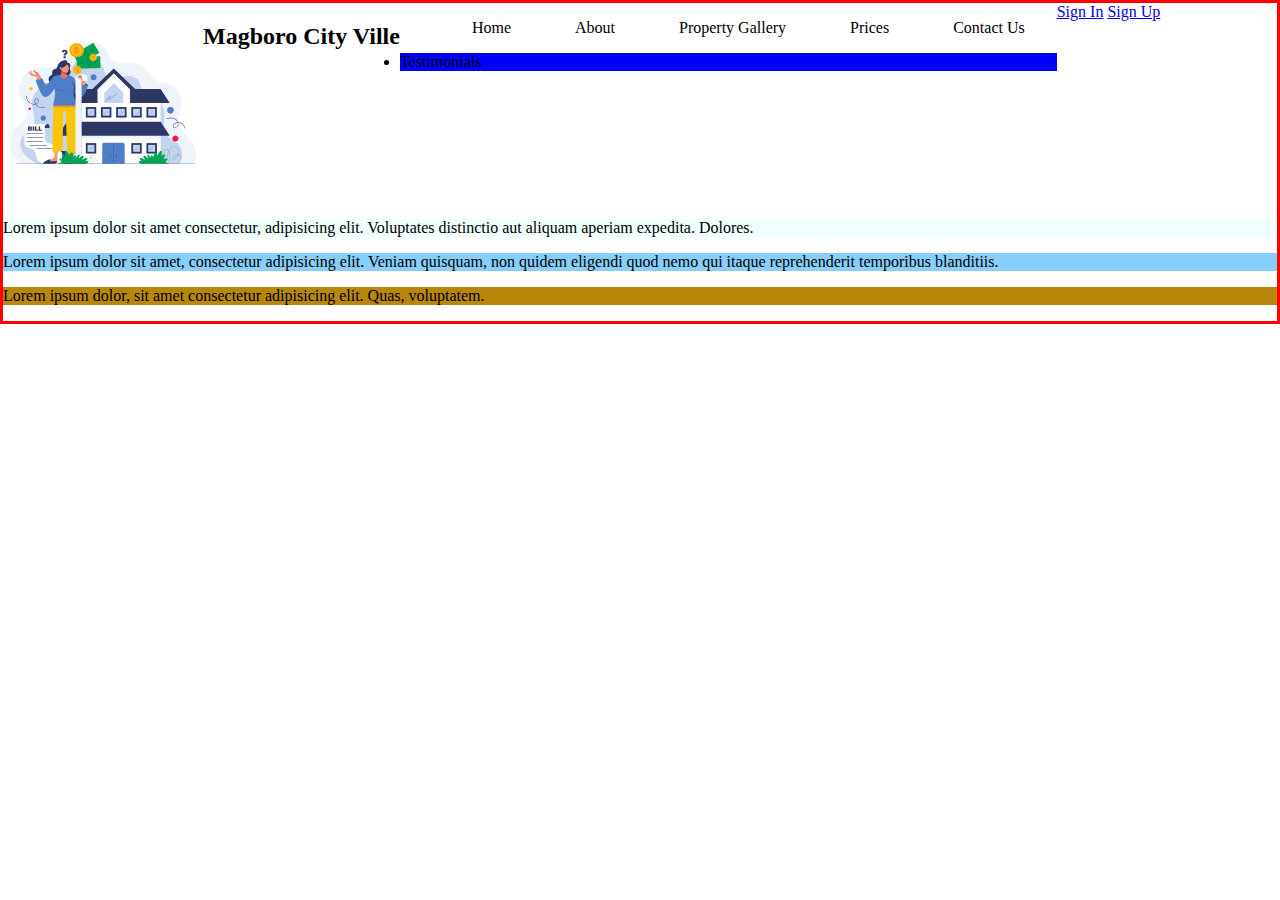
<file: class_2/index.html>
<!DOCTYPE html>
<html lang="en">
<head>
    <meta charset="UTF-8">
    <meta name="viewport" content="width=device-width, initial-scale=1.0">
    <title>Frontend | Class 2</title>
    <link rel="stylesheet" href="index.css">
    
    <!--
    <style>
        /* The asterisk * is a universal selector*/
        *{
            margin: 0;
            padding: 0;
            box-sizing: border-box;
        }

        /*
        In CSS, the syntax for proper CSS is made up of two major parts:
        Part 1, called the "Selector"
        Part 2, called the "Body" or "Properties"
        selector-name{
        body or properties
        }
        */

        body{
            background-color: brown;
        }
        h2{
            color: aliceblue;
        }
        li{
            color: aquamarine;
        }
        img{
            width: 100px;
            height: 100px;
        }

        .logReg{
            background-color: blue;
            padding: 2rem;
        }
        a {
            color: antiquewhite;
        }

    </style>
    -->


</head>
<body>
    
    <!--Internal CSS-->
    <!--Internal CSS are style that are contained in style elements and written in head section of HTML file-->

    <header class="main_header">
        <img src="/class_2/assets/logos/9778740.svg" alt=""> 
        <h2>Magboro City Ville</h2>
        <nav>
            <ul>
                <li>Home</li>
                <li>About</li>
                <li>Property Gallery</li>
                <li>Prices</li>
                <li>Contact Us</li>
            </ul>
        
        <li>Testimonials</li>
        </nav>

        <div class="logReg">
            <a href="H">Sign In</a>
            <a href="H">Sign Up</a>
        </div>
        
    </header>

    <main>
        <p id="first">Lorem ipsum dolor sit amet consectetur, adipisicing elit. Voluptates distinctio aut aliquam aperiam expedita. Dolores.</p>

        <p id="second">Lorem ipsum dolor sit amet, consectetur adipisicing elit. Veniam quisquam, non quidem eligendi quod nemo qui itaque reprehenderit temporibus blanditiis.</p>

        <p id="third">Lorem ipsum dolor, sit amet consectetur adipisicing elit. Quas, voluptatem.</p>
    </main>

</body>
</html>
</file>
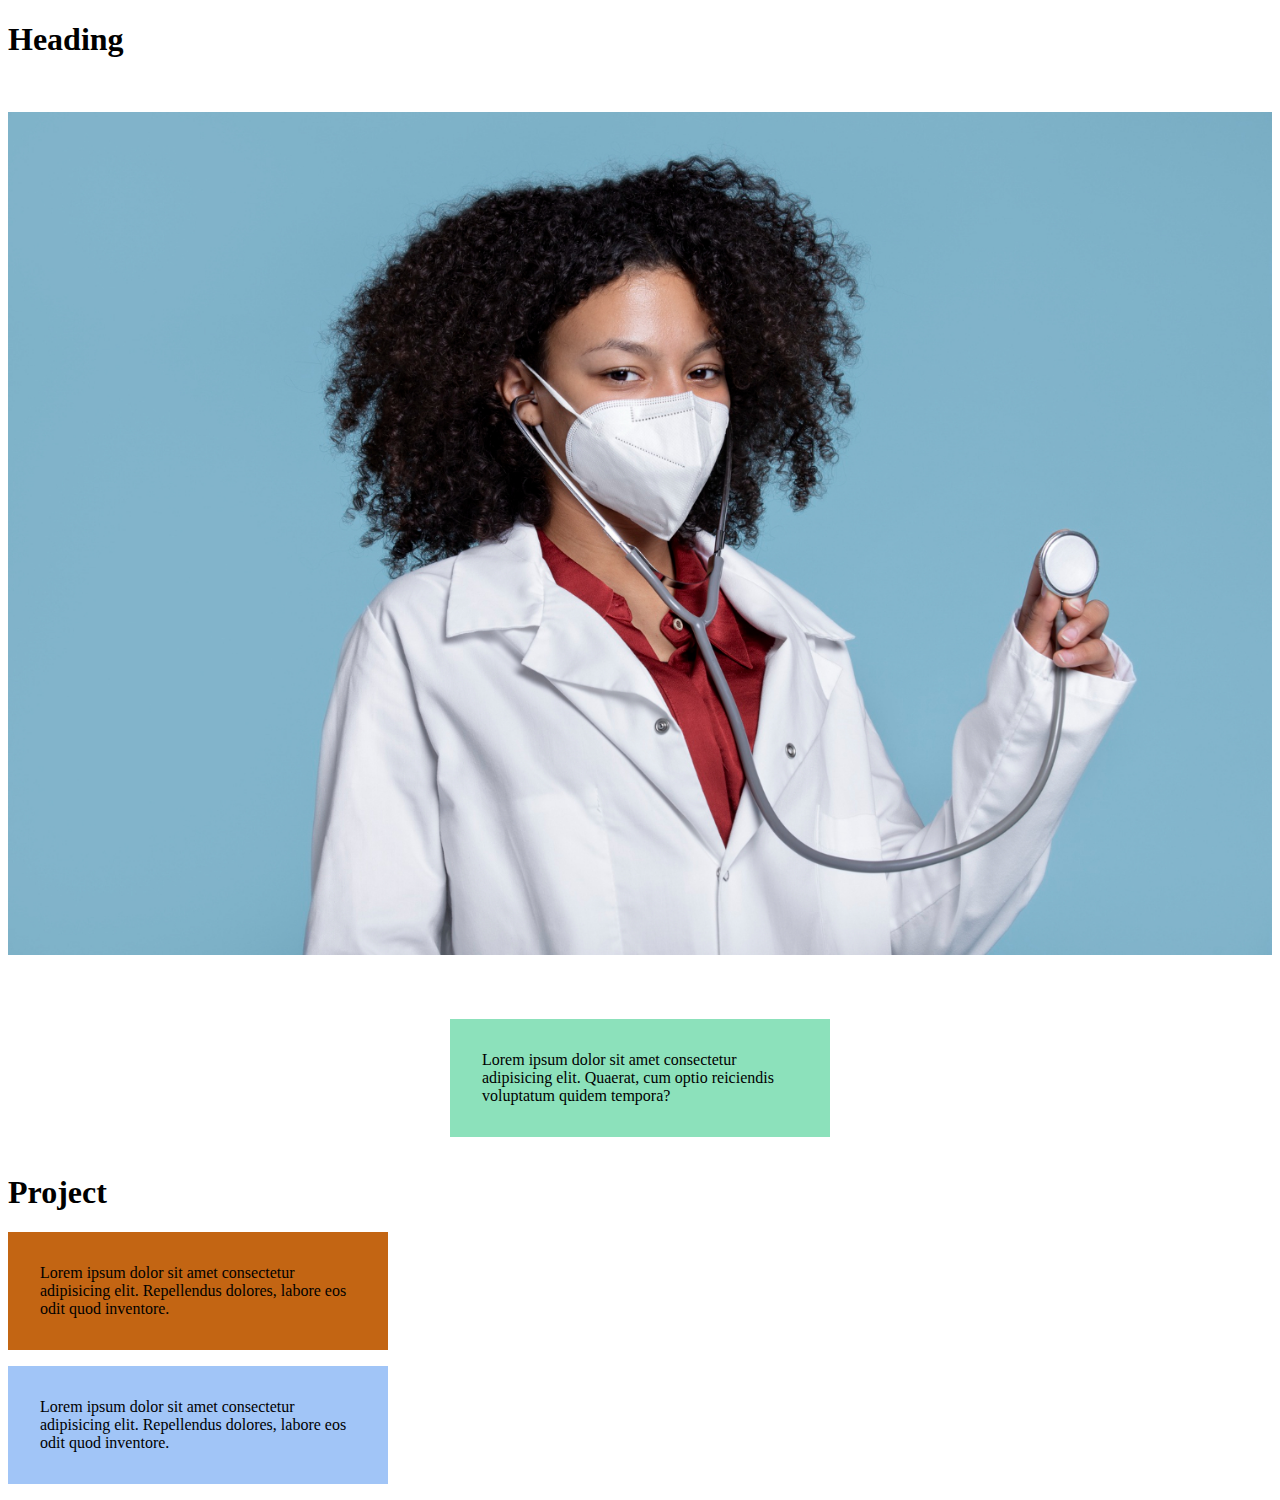
<file: class_five/index.html>
<!DOCTYPE html>
<html lang="en">
<head>
    <meta charset="UTF-8">
    <meta name="viewport" content="width=device-width, initial-scale=1.0">
    <title>Frontend | Class 5</title>
    <link rel="stylesheet" href="index.css">
</head>
<body>
    <!-- CSS Flex -->
     <main>
        <header>
            <h1>Heading</h1>

        </header>

        <section class="section" id="one">
            <div class="inner">

                <img src="./assets/female _doc.jpg" alt="">
                <p id="para_two">Lorem ipsum dolor sit amet consectetur adipisicing elit. Quaerat, cum optio reiciendis voluptatum quidem tempora?</p>
            </div>

            <!-- <div class="inner">

                <p id="para_one">Lorem ipsum dolor sit amet consectetur adipisicing elit. Repellendus dolores, labore eos odit quod inventore.</p>

            </div> -->

            <div class="outer">
                <h1>Project</h1>
                <p id="para_one">Lorem ipsum dolor sit amet consectetur adipisicing elit. Repellendus dolores, labore eos odit quod inventore.</p>

                <p id="para_three">Lorem ipsum dolor sit amet consectetur adipisicing elit. Repellendus dolores, labore eos odit quod inventore.</p>

            </div>
        </section>
        
     </main>


    <!-- CSS Grid -->

</body>
</html>
</file>
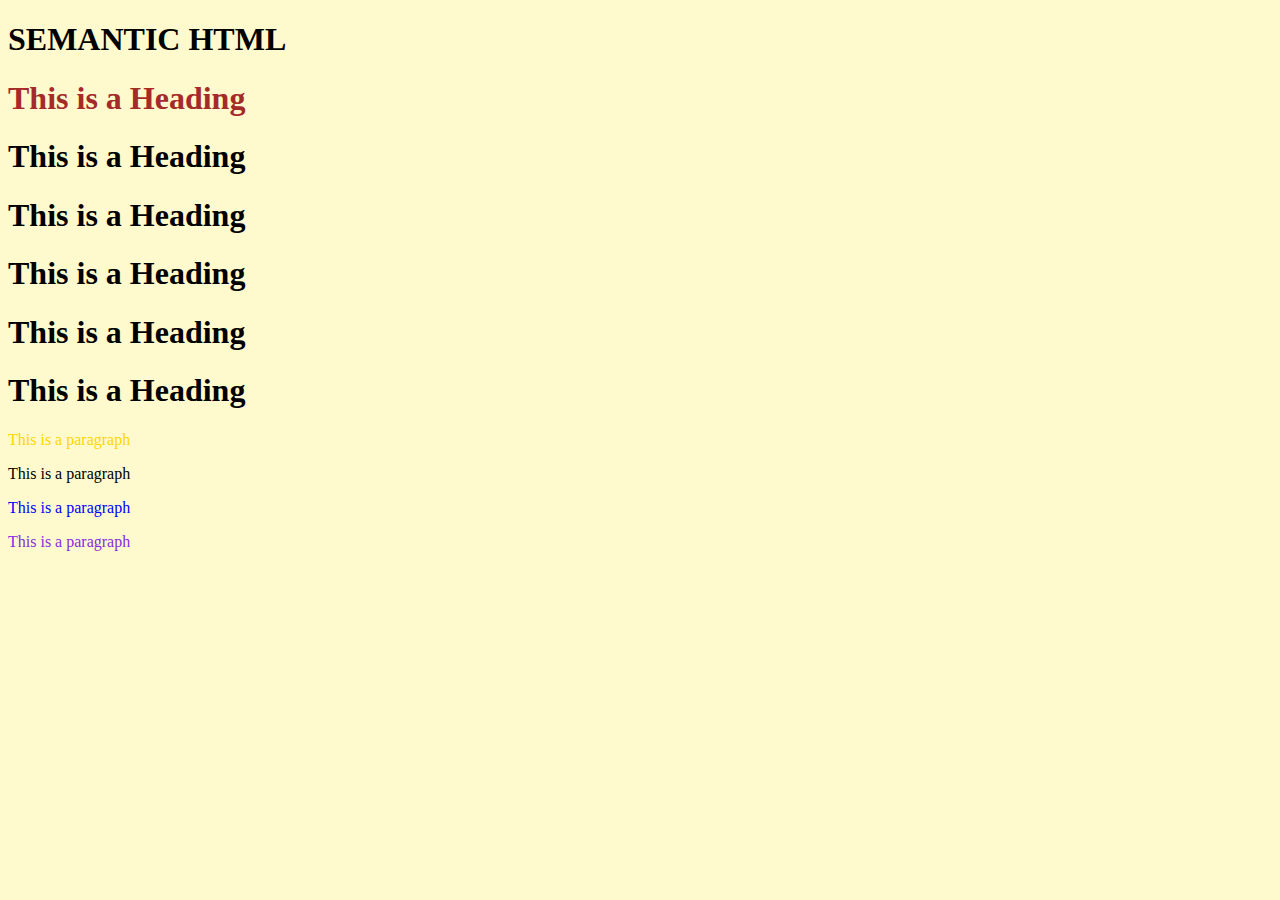
<file: class_one/index.html>
<!DOCTYPE html>
<html lang="en">
<head>
    <meta charset="UTF-8">
    <title>Document</title>
</head>
<body style="height: 760px; background-color: lemonchiffon;">

    <h1>SEMANTIC HTML</h1>
    <h1 id="red" style="color: brown;">This is a Heading</h1>
    <h1 id="red">This is a Heading</h1>
    <h1 class="red" id="red">This is a Heading</h1>
    <h1 class="red">This is a Heading</h1>
    <h1 class="red">This is a Heading</h1>
    <h1 class="red" >This is a Heading</h1>

    <p style="color: gold;">This is a paragraph</p>
    <p>This is a paragraph</p>
    <p style="color: blue;">This is a paragraph</p>
    <p style="color: blueviolet;">This is a paragraph</p>

</body>
</html>
</file>
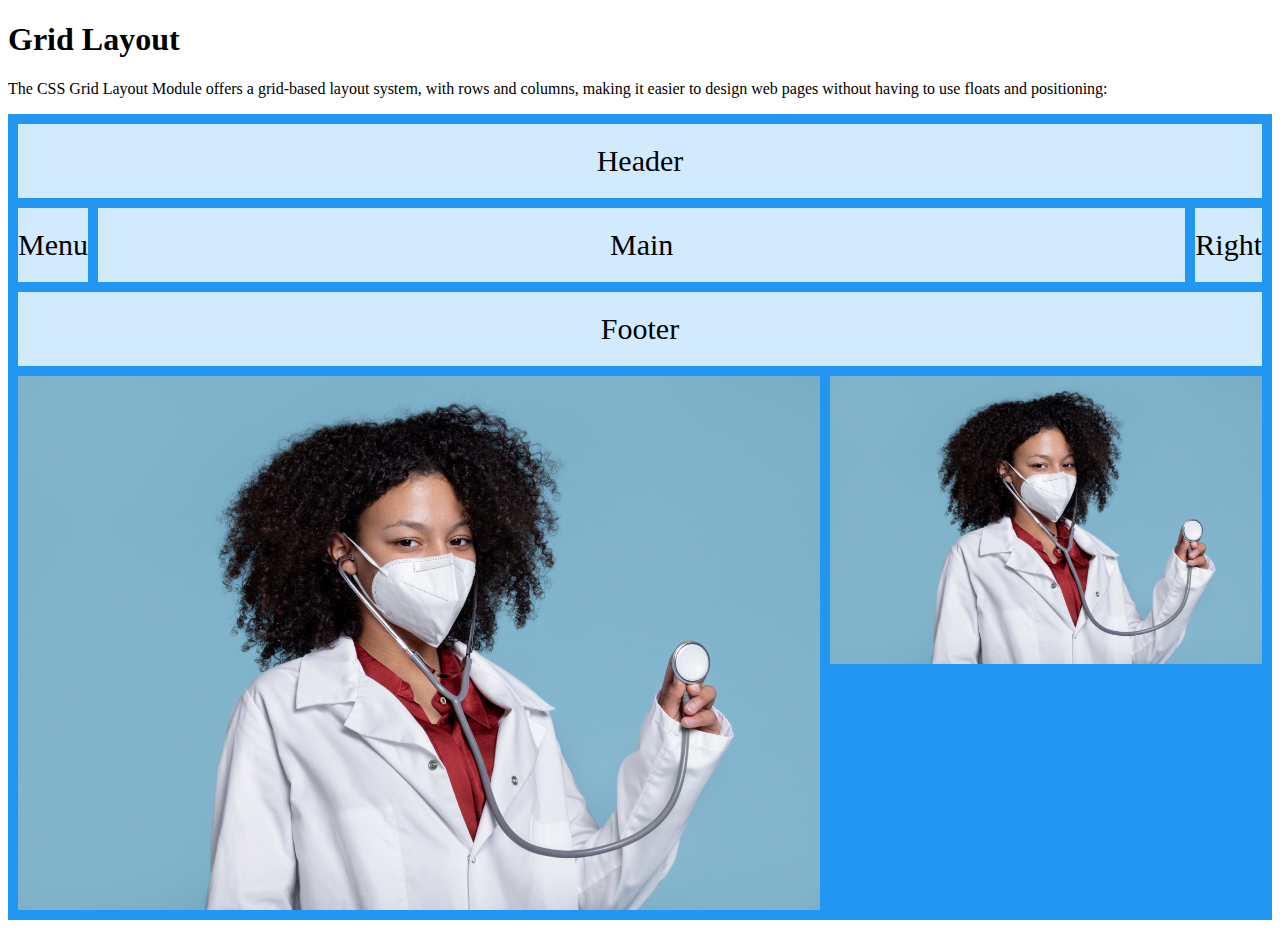
<file: class_six/index.html>
<!DOCTYPE html>
<html lang="en">
<head>
    <meta charset="UTF-8">
    <meta name="viewport" content="width=device-width, initial-scale=1.0">
    <link rel="stylesheet" href="index.css">
    <title>Frontend | Class 6</title>
    
</head>
<body>
    <h1>Grid Layout</h1>

    <p>The CSS Grid Layout Module offers a grid-based layout system, with rows and columns, making it easier to design web pages without having to use floats and positioning:</p>

    <div class="grid-container">
        <div id="item1">Header</div>
        <div id="item2">Menu</div>
        <div id="item3">Main</div>  
        <div id="item4">Right</div>
        <div id="item5">Footer</div>
        <img class="image" id="img1" src="/assets/female _doc.jpg" alt="">
        <img class="image" id="img2" src="/assets/female _doc.jpg" alt="">
    </div>

</body>
</html>
</file>
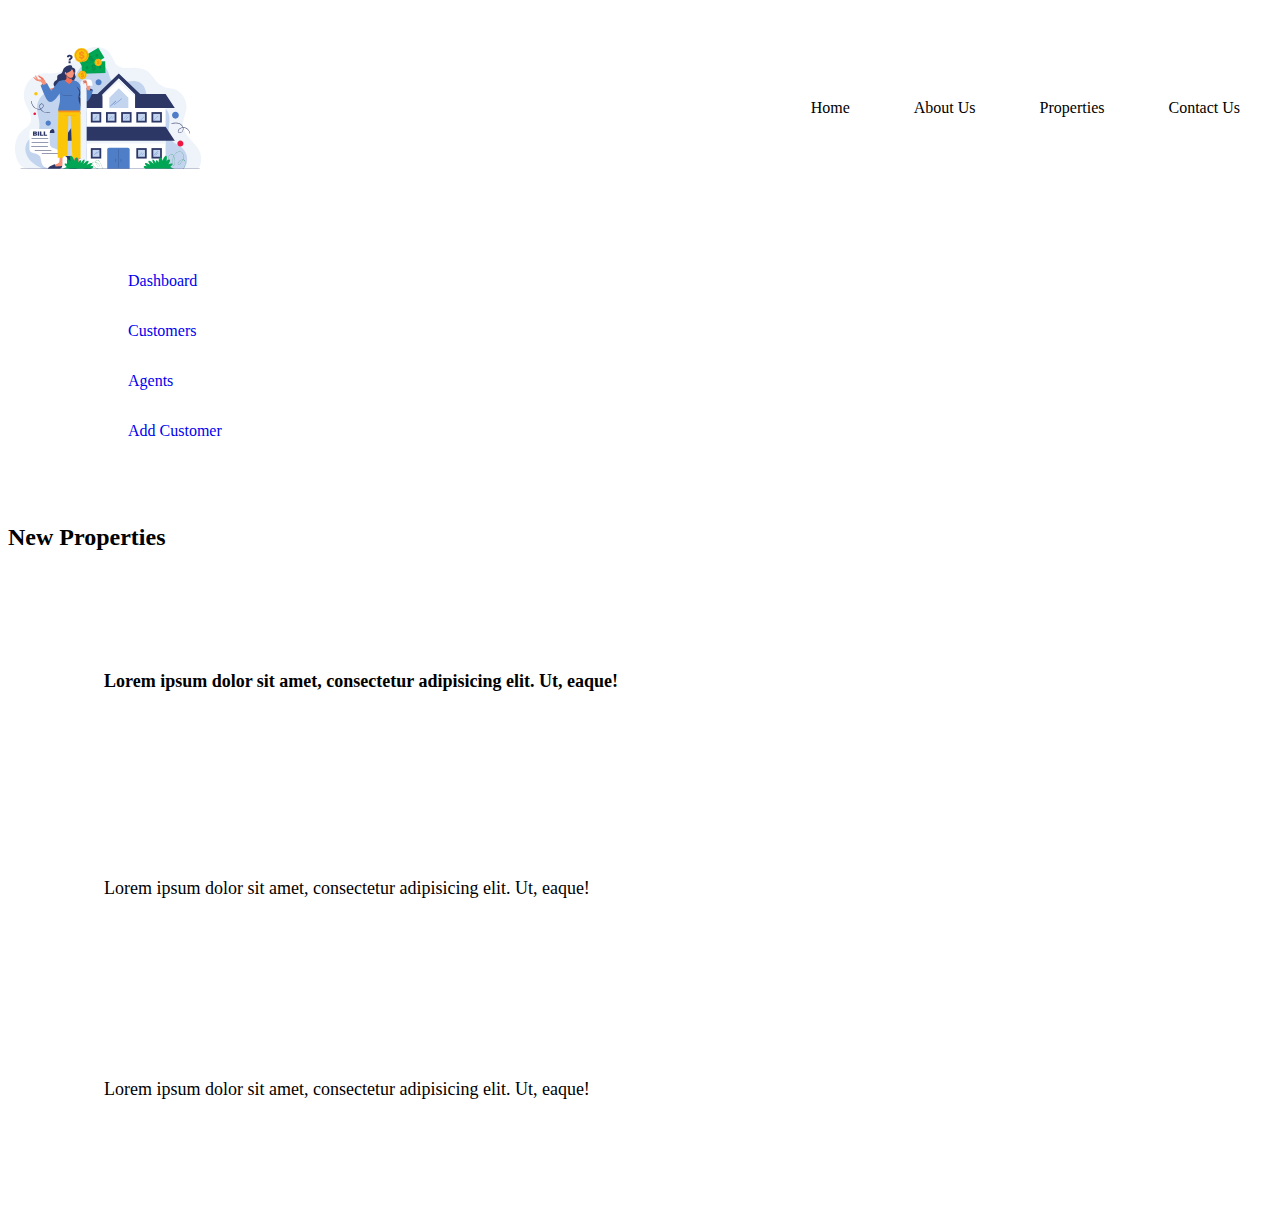
<file: class_three/index.html>
<!DOCTYPE html>
<html lang="en">
<head>
    <meta charset="UTF-8">
    <meta name="viewport" content="width=device-width, initial-scale=1.0">
    <title>Frontend | Class 3</title>
    <link rel="stylesheet" href="index.css">
</head>
<body>

    <!-- ADJACENT SIBLING SELECTOR -->

    <header class="mainHeader">
        <img src="/class_three/assets/logo/logo.svg" alt="" class="logo">
    
        <nav class="nav">
            <ul class="list">
                <li class="item">
                    <a href="#" class="link">Home</a>
                </li>
                <li class="item">
                    <a href="#" class="link">About Us</a>
                </li>
                <li class="item">
                    <a href="#" class="link">Properties</a>
                </li>
                <li class="item">
                    <a href="#" class="link">Contact Us</a>
                </li>
                
            </ul>
        </nav>


    </header>
    
    <section class="main_section">
        <aside class="sidebar">
            <ul>
                <li class="side_item"><a href="http://" target="_blank" rel="noopener noreferrer">Dashboard</a></li>
                <li class="side_item"><a href="http://" target="_blank" rel="noopener noreferrer">Customers</a></li>
                <li class="side_item"><a href="http://" target="_blank" rel="noopener noreferrer">Agents</a></li>
                <li class="side_item"><a href="http://" target="_blank" rel="noopener noreferrer">Add Customer</a></li>
            </ul>
        </aside>
    </section>

    <main class="main">
        
        <header>
            <h2>New Properties</h2>
        </header>

        <div class="property_cards">
            <div class="card">
                <h4>Lorem ipsum dolor sit amet, consectetur adipisicing elit. Ut, eaque!</h4>
            </div>


        </div>
        <div class="property_cards">
            <div class="card">
                <p>Lorem ipsum dolor sit amet, consectetur adipisicing elit. Ut, eaque!</p>
            </div>


        </div>
        <div class="property_cards">
            <div class="card">
                <p>Lorem ipsum dolor sit amet, consectetur adipisicing elit. Ut, eaque!</p>
            </div>


        </div>

    </main>

</body>
</html>
</file>
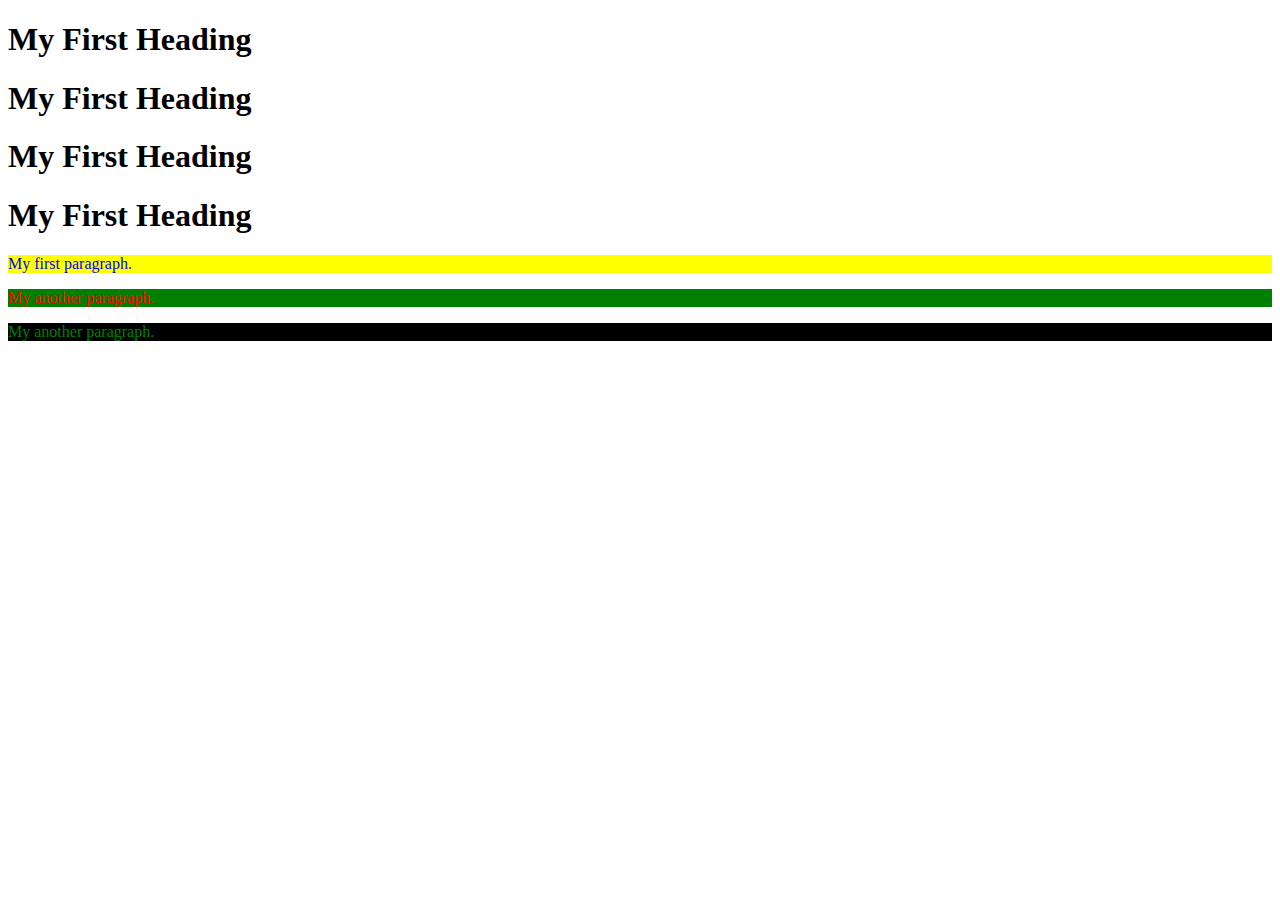
<file: Test/index.html>
<!DOCTYPE html>
<html>
<head>
<title>Page Title</title>
</head>
<body>

<h1>My First Heading</h1>
<h1>My First Heading</h1>
<h1>My First Heading</h1>
<h1>My First Heading</h1>

<p style ="color: blue; background-color: yellow">My first paragraph.</p>
<p style="color: red; background-color: green;">My another paragraph.</p>
<p style="color: green; background-color: black;">My another paragraph.</p>
</body>
</html>
</file>
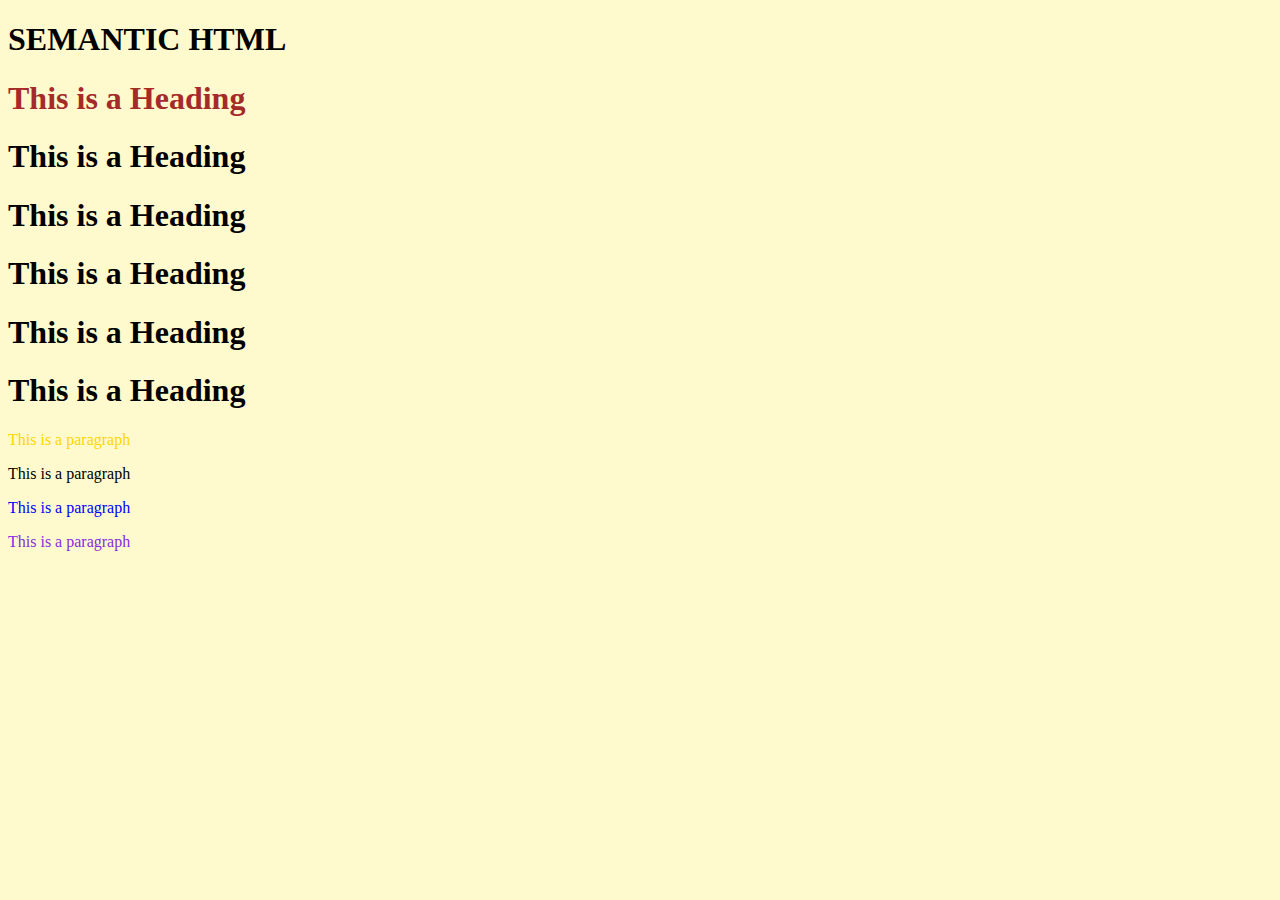
<file: class_2/index_old.html>
<!DOCTYPE html>
<html lang="en">
<head>
    <meta charset="UTF-8">
    <meta name="viewport" content="width=device-width, initial-scale=1">
    <title>Document</title>
</head>
<body style="height: 760px; background-color: lemonchiffon;">

    <h1>SEMANTIC HTML</h1>
    <h1 id="red" style="color: brown;">This is a Heading</h1>
    <h1 id="red">This is a Heading</h1>
    <h1 class="red" id="red">This is a Heading</h1>
    <h1 class="red">This is a Heading</h1>
    <h1 class="red">This is a Heading</h1>
    <h1 class="red" >This is a Heading</h1>

    <p style="color: gold;">This is a paragraph</p>
    <p>This is a paragraph</p>
    <p style="color: blue;">This is a paragraph</p>
    <p style="color: blueviolet;">This is a paragraph</p>

</body>
</html>
</file>
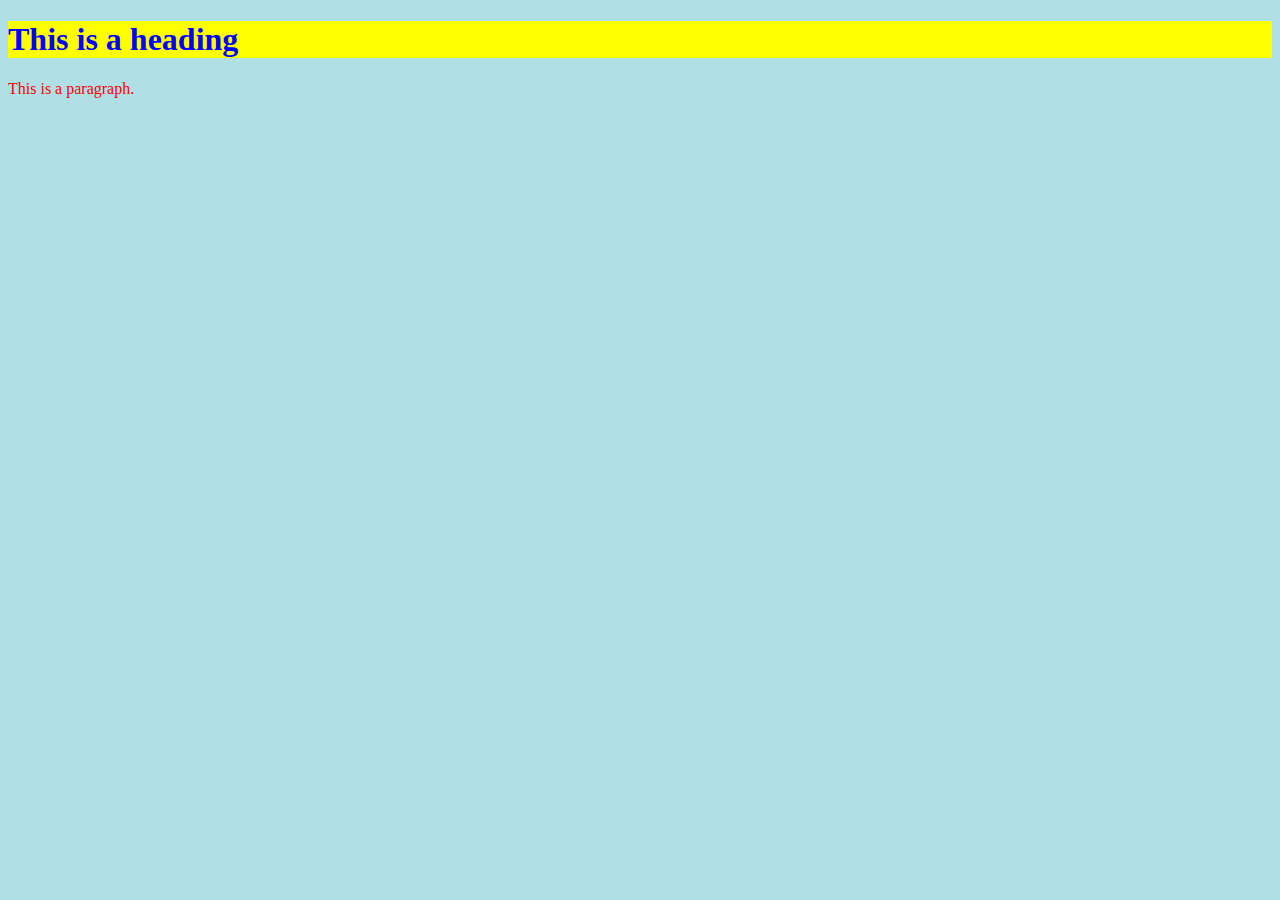
<file: class_2/practice_css.html>
<!DOCTYPE html>
<html>
<head>
<style>
body {background-color: powderblue;}
h1   {color: blue;}
p    {color: red;}
</style>
</head>
<body>

<h1 style="background-color: yellow;">This is a heading</h1>
<p>This is a paragraph.</p>

</body>
</html>
</file>
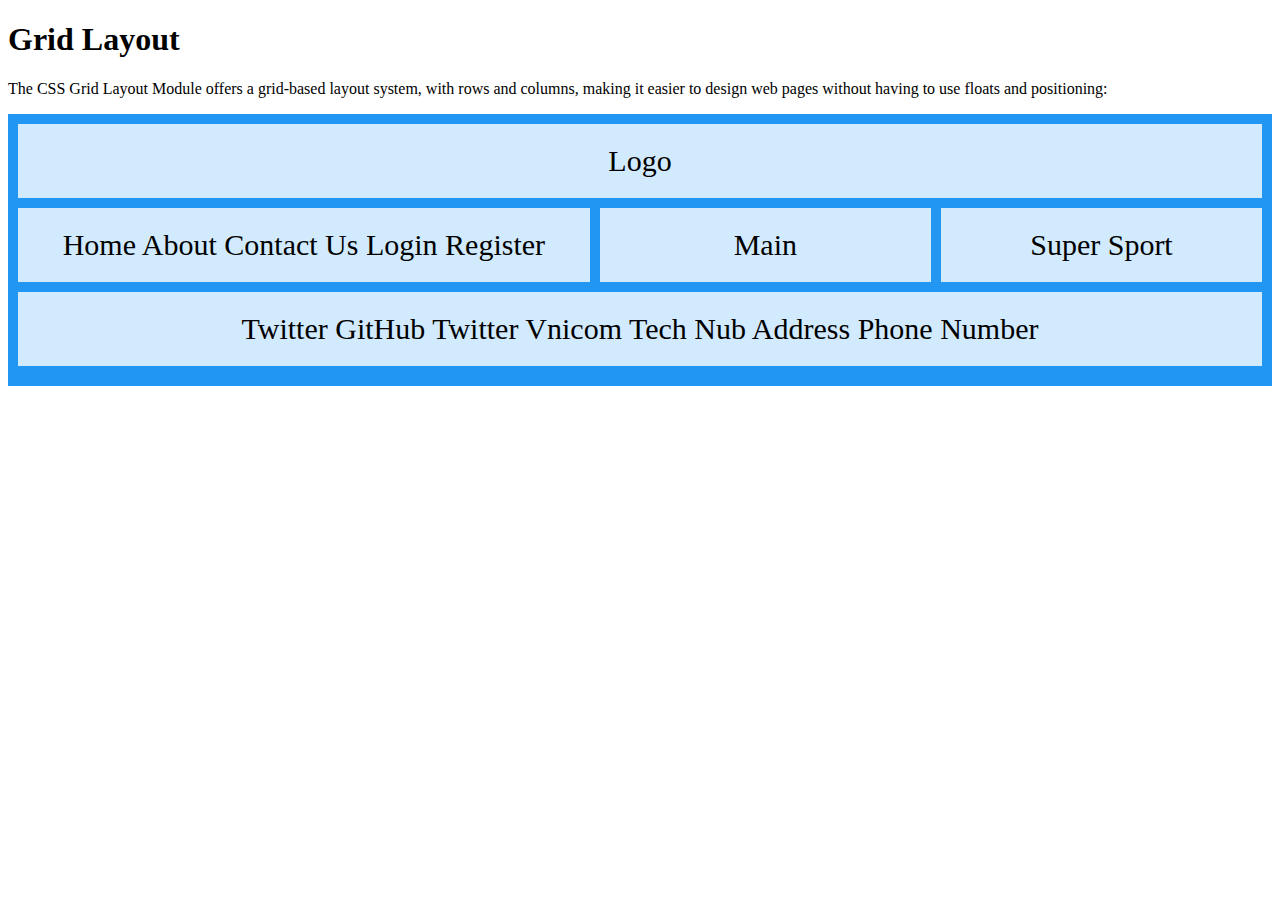
<file: class_six/index_new.html>
<!DOCTYPE html>
<html lang="en">
<head>
    <meta charset="UTF-8">
    <meta name="viewport" content="width=device-width, initial-scale=1.0">
    <link rel="stylesheet" href="index.css">
    <title>Frontend | Class 6</title>
    
</head>
<body>
    <h1>Grid Layout</h1>

    <p>The CSS Grid Layout Module offers a grid-based layout system, with rows and columns, making it easier to design web pages without having to use floats and positioning:</p>

    <div class="grid-container">
        <div id="item1">
            Logo
        </div>

        <div id="item2">

            Home 

            About 

            Contact Us

            Login

            Register
        </div>
        <div id="item3">

            <!-- Image of food 1 -->
            <!-- Image of food 2 -->
            <!-- Image of food 3 -->
            Main
        </div>
        <div id="item4">
            <!-- Sports news -->
            Super Sport
        </div>

        
        <div id="item5">
            <!-- Foorter section one -->
            <!-- Twitter icon -->Twitter
            <!-- GitHub icon -->GitHub 
            <!-- Vercel icon -->Twitter

            <!-- Foorter section two -->
            <!-- Twitter icon -->Vnicom Tech Nub
            <!-- GitHub icon -->Address 
            <!-- Vercel icon -->Phone Number
             
        </div>
        
    </div>

</body>
</html>
</file>
<file: class_2/index.css>
/*External CSS*/
/*External Css is CSS styles written in a seprate from from the HTML file. It is stored in a file that has a .CSS file extension*/

/*What's a CSS selector: A CSS selector is a name used to define an element, its attributes or its state*/
/*element name selectors e.g. body, h2, etc. use the name of the element in the selector*/

body{
    background-color: rgb(255, 255, 255);
    margin: 0;
    border: 3px solid red;
}

header img{
    /*display: block;*/
   /* margin-inline: auto;*/
   width: 200px;
}

p{
    background-color: darkgoldenrod;
}

/* id selector: used to uniquely identify an element i.e. an id for each element - multiple elements having the same id is not allowed */

#first{ /* or P#first*/
    background-color: azure;
}
#second{
    background-color: rgb(135, 206, 250);
}

/*Class Selectors - used to select multiple elements in order to apply same styles to them */

.main_header{
    display: flex;
}

/* Combinator Selectors: used to select elements based on the relationship between them */

/* Descedant combinator */ 
header ul{
    display: flex;
}

/* Child Selector */
nav>li{
    background-color: blue;
}

ul li{
    list-style: none;
    margin-inline: 2rem;
}

/* Sibling Selectors */
</file>
<file: class_five/index.css>
/* #one{
    
} */

.inner{
    display: flex;
    flex-flow: row wrap;
    justify-content: center;
    gap: 1rem;
}
/* 
.outer{
    display: flex;
    flex-flow: row wrap;
    gap: 1rem;
    justify-content: center;
    align-items: center;
} */

.inner>img{
    max-width: 100%;
    padding: 2rem;
}

.inner>p, .outer>p{
     width: 25%;
    padding: 2rem;
}
#para_one{
    background-color: rgb(195, 101, 19);
}

#para_two{
    background-color: rgb(140, 225, 187);
}

#para_three{
    background-color: rgb(161, 197, 247);
}
</file>
<file: class_six/index.css>
.grid-container {
  display: grid;
  grid-template-areas:
    'header header header header header header'
    'menu main main main right right'
    'footer footer footer footer footer footer'
    'img1 img1 img1 img2 img2 img2';
  gap: 10px;
  background-color: #2196F3;
  padding: 10px;
}

.grid-container > div {
  background-color: rgba(255, 255, 255, 0.8);
  text-align: center;
  padding: 20px 0;
  font-size: 30px;
}

#item1 { grid-area: header; 
}
#item2 { grid-area: menu; 
}
#item3 { grid-area: main; 
}
#item4 { grid-area: right; 
}
#item5 { grid-area: footer; 
}

#img1{
    display: block;
    grid-area: img1;
}

#img2{
    display: block;
    grid-area: img2;
}

.image{
    /* display: block; */
    max-width: 100%;
}
</file>
<file: class_three/index.css>
:root{
    /* font-size: 18px; */
}

.mainHeader{
    display: flex;
    /* flex-direction: row; default, redundant when specified */
    justify-content: space-between;
    align-items: center;
}

.nav{

}

nav ul{
    display: flex;
}

/* Sibling Selectors */
img{
    float: left;
}
img.logo{
    width: 200px;
}
img + nav{
    /* background-color: blue;
    border: 2px solid black; */
}

li{
    list-style: none;
    margin-inline: 2rem;
}

/* Pseudo-Class Selectors */
a{
    text-decoration: none;
}

/* Unvisited link */
header a:link{
    color: black;
}
 
/* Hover */
header a:hover{
    color: black;
}

/* Active */
header a:active{
    color: green;
}

.main_section{
    display: flex;
    /* justify-content: space-around; */
}

.sidebar{
    margin: 0 auto auto 1rem;
    padding: 2rem;
    text-align: left;
}

.side_item{
    margin-block: 2rem;
}
/* Propert Cards */

.property_cards{
    /* background-color: blue; */
    margin: 3rem;
    /* border: 1px solid black; */
    
    font-size: 18px;
}

.card{
    padding: 3rem;
}

.property_cards:hover{
    /* background-color: rgb(255, 0, 250); */
}

.property_cards .card > p{
    /* font-size: 2.5em; */
    /* color:whitesmoke; */
}
</file>
